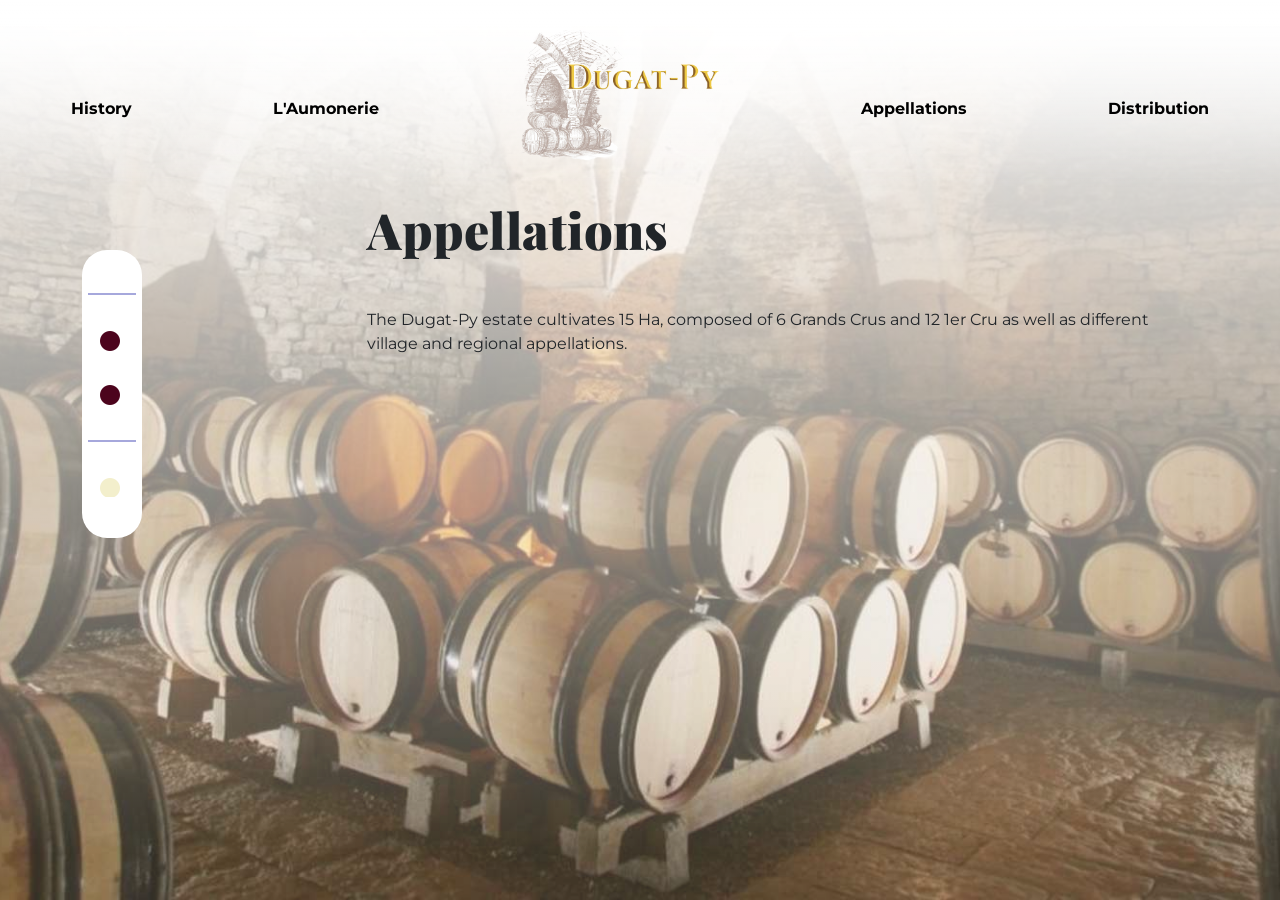
<file: appellations.html>
<!DOCTYPE html>
<html lang="en">

  <head>

    <meta charset="UTF-8">
    <meta name="viewport" content="width=device-width, initial-scale=1, shrink-to-fit=no">
    <meta name="description" content="Domaine viticole Dugat-Py bourgogne">
    <meta name="author" content="margaux haering">
    <link rel="preconnect" href="https://fonts.gstatic.com">
    <link href="https://fonts.googleapis.com/css2?family=Montserrat:wght@100;200;300;400;500;600;700;800;900&display=swap" rel="stylesheet">

    <title>Domaine Dugat-Py</title>

    <!-- Bootstrap core CSS -->
    <link href="vendor/bootstrap/css/bootstrap.min.css" rel="stylesheet">

    <!-- Additional CSS Files -->
    <link rel="stylesheet" href="assets/css/main.css">
    <link rel="stylesheet" href="assets/css/animated.css">
    <link rel="stylesheet" href="https://cdnjs.cloudflare.com/ajax/libs/font-awesome/6.0.0-beta3/css/all.min.css">
    <link href="https://fonts.googleapis.com/css2?family=Playfair+Display:wght@400;700&display=swap" rel="stylesheet">
    <link rel="stylesheet"
       href="https://fonts.googleapis.com/css2?family=Material+Symbols+Outlined:opsz,wght,FILL,GRAD@20..48,100..700,0..1,-50..200" />

  </head>

<body>

  <!-- ***** Preloader Start ***** -->
  <div id="js-preloader" class="js-preloader">
    <div class="preloader-inner">
      <span class="dot"></span>
      <div class="dots">
        <span></span>
        <span></span>
        <span></span>
      </div>
    </div>
  </div>
  <!-- ***** Preloader End ***** -->

  <!-- ***** Header Area Start ***** -->
  <header class="header-area header-sticky wow slideInDown" data-wow-duration="0.75s" data-wow-delay="0s">
        <nav>
            <ul>
                <li><a href="history.html"><b>History</b></a></li>
                <li><a href="aumonerie.html"><b>L'Aumonerie</b></a></li>
                <a href="index.html"><li class="logo"></li></a>
                <li><a href="appellations.html"><b>Appellations</b></a></li>
                <li><a href="distribution.html"><b>Distribution</b></a></li>
            </ul>
        </nav>
    </header>
  <!-- ***** Header Area End ** *** -->

  <div class="aumonerie-banner">
    <div class="container">
      <div class="row" >
        <div class="col-lg-3 app-text">
          <div class="sidebar">

              <ul class="sidebar-links">
                <h4>
                  <span>Red Wines</span>
                  <div class="menu-separator"></div>
                </h4>
                <li>
                    <a onclick="bottles('nuit')">  <span class="material-symbols-outlined" style="font-variation-settings:'FILL' 1;color:#4c041d" > circle</span>Côte de Nuit</a>
                </li>
                <li>
                  <a onclick="bottles('beauneR')"><span class="material-symbols-outlined" style="font-variation-settings:'FILL' 1;color:#4c041d" > circle </span>Côte de Beaune</a>
                </li>
                <h4>
                  <span>White Wines</span>
                  <div class="menu-separator"></div>
                </h4>
                <li>
                        <a onclick="bottles('beauneW')"><span class="material-symbols-outlined" style="font-variation-settings:'FILL' 1;color:#f3efcc" > circle </span>Côte de Beaune</a>
                </li>
            </div>

        </div>
        <div class="col-lg-9 aumonerie-text">
          <h1><b>Appellations</b></h1>
<br><br>The Dugat-Py estate cultivates 15 Ha, composed of 6 Grands Crus and 12 1er Cru as well as different village and regional appellations.


      </div>
</div>
<div class="col-lg-12">
  <div id="bottles-panel">
    <p class="empty"></p>
  </div>

</div>
</div>

</div>


  <!-- Scripts -->
  <script>


      function bottles(eventId) {
        const bPanel = document.getElementById('bottles-panel');

        if (eventId == 'nuit') {
          bPanel.innerHTML = `

          <div class="slider">
                     <div class="item">
                        <div class='bot-text-head'>
                        <h6>Grand Cru</h6>
                         <div class='separator'></div>
                         <h4>Chambertin <br>"Très Vieilles Vignes"</h4>
                         </div>
                        <div class='row'>
                        <div class='col-lg-4'>
<img src="/wine/assets/images/bottle2.png" alt="">
                        </div>
                        <div class='col-lg-8'><br><br> 100% pinot noir
<br>• Age of vines : >90 years
<br>• Geology : Clay-limestone
<br>• 220-270 bottles annual
<br>• Traditional vinification
<br>• Non filtered wine
<br>• 18-26 months ageing in new oak casks
<br>• Organic treatment since 1999</div></div>
                     </div>
                     <div class="item">
                     <div class='bot-text-head'>
                     <h6>Grand Cru</h6>
                      <div class='separator'></div>
                        <h4>Mazis - Chambertin Hauts <br> "Vieilles Vignes"</h4>
                        </div>
                       <div class='row'>
                       <div class='col-lg-4'>
                       <img src="/wine/assets/images/bottle2.png" alt="">
                       </div>
                       <div class='col-lg-8'><br><br> </div></div>
                  </div>
                     <div class="item">
                     <div class='bot-text-head'>
                     <h6>Grand Cru</h6>
                      <div class='separator'></div>
                    <h4> Mazis - Chambertin <br>"Très Vieilles Vignes"</h4>
                    </div>
                    <div class='row'>
                    <div class='col-lg-4'>
                    <img src="/wine/assets/images/bottle2.png" alt="">
                    </div>
                    <div class='col-lg-8'><br><br>100% pinot noir
                    <br>• Age of vines : 70 years
                    <br>• Geology : Clay-limestone
                    <br>• 800-1100 bottles annual
                    <br>• Traditional vinification
                    <br>• Non filtered wine
                    <br>• 16-18 months ageing in new oak casks
                    <br>• Organic treatment since 2003</div></div>
                                             </div>
                     <div class="item">
                     <div class='bot-text-head'>
                     <h6>Grand Cru</h6>
                      <div class='separator'></div>
              <h4> Charmes - Chambertin <br>"Vieilles Vignes" </h4>
              </div>
              <div class='row'>
              <div class='col-lg-4'>
              <img src="/wine/assets/images/bottle2.png" alt="">
              </div>
              <div class='col-lg-8'><br><br>100% pinot noir
              <br>• Age of vines : 35 years
              <br>• Geology : Clay-limestone
              <br>• 1800-2400 bottles annual
              <br>• Traditional vinification
              <br>• Non filtered wine
              <br>• 16-18 months ageing in new oak casks
              <br>• Organic treatment since 2003
              </div></div>
                         </div>
                     <div class="item ">
                     <div class='bot-text-head'>
                     <h6>Grand Cru</h6>
                      <div class='separator'></div>
                        <h4> Mazoyères - Chambertin <br>"Vieilles Vignes" </h4>
                        </div>
                        <div class='row'>
                        <div class='col-lg-4'>
                        <img src="/wine/assets/images/bottle2.png" alt="">
                        </div>
                        <div class='col-lg-8'><br><br>
                        100% pinot noir
<br>• Age of vines : 30 years
<br>• Geology : Clay-limestone
<br>• 800-1000 bottles annual
<br>• Traditional vinification
<br>• Non filtered wine
<br>• 16-18 months ageing in new oak casks
<br>• Organic treatment since 2004</div></div>
                         </div>
                     <div class="item ">
                     <div class='bot-text-head'>
                     <h6>Gevrey-Chambertin 1er Cru</h6>
                      <div class='separator'></div>
<h4> Lavaux St Jacques <br>"Vieilles Vignes" </h4>
                      </div>
                      <div class='row'>
                      <div class='col-lg-4'>
                      <img src="/wine/assets/images/bottle2.png" alt="">
                      </div>
                      <div class='col-lg-8'><br><br>
                      100% pinot noir
                      <br>• Age of vines : 45 years
                      <br>• Geology : Clay-limestone
                      <br>• 500-750 bottles annual
                      <br>• Traditional vinification
                      <br>• Non filtered wine
                      <br>• 16-18 months ageing in new oak casks
                      <br>• Organic treatment since 2003
                       </div></div></div>
                       <div class="item ">
                       <div class='bot-text-head'>
                       <h6>Gevrey-Chambertin 1er Cru</h6>
                        <div class='separator'></div>
  <h4> Petite Chapelle <br>"Vieilles Vignes" </h4>
                        </div>
                        <div class='row'>
                        <div class='col-lg-4'>
                        <img src="/wine/assets/images/bottle2.png" alt="">
                        </div>
                        <div class='col-lg-8'><br><br>
                        100% pinot noir
                        <br>• Age of vines : 50 years
                        <br>• Geology : Clay-limestone
                        <br>• 1000-1500 bottles annual
                        <br>• Traditional vinification
                        <br>• Non filtered wine
                        <br>• 16-18 months ageing in new oak casks
                        <br>• Organic treatment since 2003
                         </div></div></div>
                         <div class="item ">
                         <div class='bot-text-head'>
                         <h6>Gevrey-Chambertin 1er Cru</h6>
                          <div class='separator'></div>
  <h4> Champeaux <br>"Vieilles Vignes" </h4>
                          </div>
                          <div class='row'>
                          <div class='col-lg-4'>
                          <img src="/wine/assets/images/bottle2.png" alt="">
                          </div>
                          <div class='col-lg-8'><br><br>
                          100% pinot noir
                          <br>• Age of vines : 55 years
                          <br>• Geology : Clay-limestone
                          <br>• 1200-1800 bottles annual
                          <br>• Traditional vinification
                          <br>• Non filtered wine
                          <br>• 16-18 months ageing in new oak casks
                          <br>• Organic treatment since 2004
                           </div></div></div>
                           <div class="item ">
                           <div class='bot-text-head'>
                           <h6>Gevrey-Chambertin 1er Cru</h6>
                            <div class='separator'></div>
<h4> Fonteny <br>"Vieilles Vignes" <br> 1996 & 2009</h4>
                            </div>
                            <div class='row'>
                            <div class='col-lg-4'>
                            <img src="/wine/assets/images/bottle2.png" alt="">
                            </div>
                            <div class='col-lg-8'><br><br>
                            100% pinot noir
                            <br>• Age of vines : 50 years
                            <br>• Geology : Clay-limestone
                            <br>• 500 bottles annual
                            <br>• Traditional vinification
                            <br>• Non filtered wine
                            <br>• 16-18 months ageing in new oak casks
                            <br>• Organic treatment since 2003
                             </div></div></div>
                             <div class="item ">
                             <div class='bot-text-head'>
                             <h6>Gevrey-Chambertin 1er Cru</h6>
                              <div class='separator'></div>
                            <h4> Les Corbeaux <br>"Très Vieilles Vignes" </h4>
                              </div>
                              <div class='row'>
                              <div class='col-lg-4'>
                              <img src="/wine/assets/images/bottle2.png" alt="">
                              </div>
                              <div class='col-lg-8'><br><br>

                               </div></div></div>
                               <div class="item ">
                               <div class='bot-text-head'>
                               <h6>Gevrey-Chambertin 1er Cru</h6>
                                <div class='separator'></div>
                              <h4> La Perrière <br>"Vieilles Vignes"</h4>
                                </div>
                                <div class='row'>
                                <div class='col-lg-4'>
                                <img src="/wine/assets/images/bottle2.png" alt="">
                                </div>
                                <div class='col-lg-8'><br><br>

                                 </div></div></div>
                                 <div class="item ">
                                 <div class='bot-text-head'>
                                 <h6>Gevrey-Chambertin Village</h6>
                                  <div class='separator'></div>
                                  <h4> Cuvée Coeur de Roy <br>"Très Vieilles Vignes" <br> 1996 & 2009</h4>
                                  </div>
                                  <div class='row'>
                                  <div class='col-lg-4'>
                                  <img src="/wine/assets/images/bottle2.png" alt="">
                                  </div>
                                  <div class='col-lg-8'><br><br>
                                  100% pinot noir
                    <br>• Age of vines : 50-99 years
                    <br>• Geology : Clay-limestone
                    <br>• 4500-5100 bottles annual
                    <br>• Traditional vinification
                    <br>• Non filtered wine
                    <br>• 16-18 months ageing in new oak casks
                    <br>• Organic treatment since 1999
                                   </div></div></div>

                     <button id="next">></button>
                     <button id="prev"><</button>
                 </div>
`;
}
let items = document.querySelectorAll('.slider .item');
let active = 3;

items = Array.from(items);

function loadShow() {
    items.forEach((item, index) => {
        item.style.transition = "transform 0.5s, opacity 0.5s";
    });

    items[active].style.transform = `none`;
    items[active].style.zIndex = 1;
    items[active].style.filter = 'none';
    items[active].style.opacity = 1;

    let stt = 0;
    for (let i = active + 1; i < items.length; i++) {
        stt++;
        items[i].style.transform = `translateX(${120 * stt}px) scale(${1 - 0.2 * stt}) perspective(16px) rotateY(-1deg)`;
        items[i].style.zIndex = -stt;
        items[i].style.filter = 'blur(5px)';
        items[i].style.opacity = stt > 2 ? 0 : 0.6;
    }

    stt = 0;
    for (let i = active - 1; i >= 0; i--) {
        stt++;
        items[i].style.transform = `translateX(${-120 * stt}px) scale(${1 - 0.2 * stt}) perspective(16px) rotateY(1deg)`;
        items[i].style.zIndex = -stt;
        items[i].style.filter = 'blur(5px)';
        items[i].style.opacity = stt > 2 ? 0 : 0.6;
    }
}

function rearrangeItems(direction) {
    if (direction === 'next') {
        let firstItem = items.shift();
        items.push(firstItem);
    } else if (direction === 'prev') {
        let lastItem = items.pop();
        items.unshift(lastItem);
    }
}

let next = document.getElementById('next');
let prev = document.getElementById('prev');

next.onclick = function () {
    rearrangeItems('next');
    loadShow();
};

prev.onclick = function () {
    rearrangeItems('prev');
    loadShow();
};

let touchStartX = 0;
let touchEndX = 0;

function handleSwipe() {
    if (touchEndX < touchStartX - 50) {

        rearrangeItems('next');
        loadShow();
    }
    if (touchEndX > touchStartX + 50) {

        rearrangeItems('prev');
        loadShow();
    }
}

document.querySelector('.slider').addEventListener('touchstart', (e) => {
    touchStartX = e.changedTouches[0].screenX;
});

document.querySelector('.slider').addEventListener('touchend', (e) => {
    touchEndX = e.changedTouches[0].screenX;
    handleSwipe();
});


loadShow();



}



document.querySelector('.slider').addEventListener('touchmove', (e) => {
    let currentX = e.changedTouches[0].screenX;
    let deltaX = currentX - touchStartX;
    items[active].style.transform = `translateX(${deltaX}px)`;
});

    </script>
  <script src="vendor/jquery/jquery.min.js"></script>
  <script src="vendor/bootstrap/js/bootstrap.bundle.min.js"></script>
  <script src="assets/js/owl-carousel.js"></script>
  <script src="assets/js/animation.js"></script>
  <script src="assets/js/custom.js"></script>

</body>

</html>
</file>
<file: assets/css/main.css>
/* ---------------------------------------------
Table of contents
------------------------------------------------
01. font & reset css
02. reset
03. global styles
04. header
05. banner
06. features
07. testimonials
08. contact
09. footer
10. preloader
11. search
12. portfolio

--------------------------------------------- */
/*
---------------------------------------------
font & reset css
---------------------------------------------
*/
@import url('https://fonts.googleapis.com/css2?family=Montserrat:wght@100;200;300;400;500;600;700;800;900&display=swap');
/*
---------------------------------------------
reset
---------------------------------------------
*/
html, body, div, span, applet, object, iframe, h1, h2, h3, h4, h5, h6, p, blockquote, div
pre, a, abbr, acronym, address, big, cite, code, del, dfn, em, font, img, ins, kbd, q,
s, samp, small, strike, strong, sub, sup, tt, var, b, u, i, center, dl, dt, dd, ol, ul, li,
figure, header, nav, section, article, aside, footer, figcaption {
  margin: 0;
  padding: 0;
  border: 0;
  outline: 0;
}

/* clear fix */
.grid:after {
  content: '';
  display: block;
  clear: both;
}




.map-container {
    position: relative;
    width: 100%;
}

#worldMap {
    width: 70%;
    height: 90%;
    padding-top: 10%;
    padding-left: 20%;
}

/* ---- .3d carousel ---- */

.bot-text-head{
  text-align: center;
}
html {
  scroll-behavior: smooth;
}

.bot-text{
  padding-left: 300px;
}

.slider{
    position: absolute;
    margin-top: 40px;
    width: 100%;
    height: 600px;
    overflow: hidden;
}
.item{
    position: absolute;
    margin-top: 40px;
    width: 600px;
    height: 420px;
    background-color: rgba(255,255,255,0.8);
    border-radius: 10px;
    padding: 20px;
    transition:  0.5s;
    left: calc(50% - 200px);
    top: 0;
}
#next{
    position: absolute;
    right: 0px;
    top: 40%;
}
#prev{
    position: absolute;
    left: 200px;
    top: 40%;
}
#prev, #next{
    color: #fff;
    background: none;
    border: none;
    font-size: xxx-large;
    font-family: monospace;
    font-weight: bold;
    opacity: 0.8;
    transition: opacity 0.5s;
}
#prev:hover,
#next:hover{
    opacity: 1;
}


/* ---- .side bar ---- */
@import url("https://fonts.googleapis.com/css2?family=Poppins:wght@400;500;600;700&display=swap");

.sidebar {
  position: fixed;
  top: 20;
  left: 1;
  height: 32%;
  width: 60px;
  display: flex;
  overflow-x: hidden;
  flex-direction: column;
  background: #fff;
  padding: 5px 6px;
  transition: all 0.4s ease;
  border-radius: 25px 25px 25px 25px;
}
.sidebar:hover {
  width: 220px;
}
.sidebar .sidebar-header {
  align-items: center;
}
.sidebar-links h4 {
  color: #000;
  font-weight: 500;
  white-space: nowrap;
  margin: 5px 0;
  position: relative;
}
.sidebar-links h4 span {
  opacity: 0;
}
.sidebar:hover .sidebar-links h4 span {
  opacity: 1;
}
.sidebar-links .menu-separator {
  position: absolute;
  left: 0;
  top: 50%;
  width: 100%;
  height: 1px;
  transform: scaleX(1);
  transform: translateY(-50%);
  background: #4f52ba;
  transform-origin: right;
  transition-delay: 0.2s;
}
.sidebar:hover .sidebar-links .menu-separator {
  transition-delay: 0s;
  transform: scaleX(0);
}
.sidebar-links {
  list-style: none;
  margin-top: 20px;
  height: 80%;
  overflow-y: auto;
  scrollbar-width: none;
}
.sidebar-links::-webkit-scrollbar {
  display: none;
}
.sidebar-links li a {
  display: flex;
  align-items: center;
  gap: 0 20px;
  color: #000;
  font-weight: 500;
  white-space: nowrap;
  padding: 15px 10px;
  text-decoration: none;
  transition: 0.2s ease;
}
.sidebar-links li a:hover {
  color: #161a2d;
  background: #fff;
  border-radius: 4px;
}
.user-account {
  margin-top: auto;
  padding: 12px 10px;
  margin-left: -10px;
}
.user-profile {
  display: flex;
  align-items: center;
  color: #161a2d;
}
.user-profile img {
  width: 42px;
  border-radius: 50%;
  border: 2px solid #fff;
}
.user-profile h3 {
  font-size: 1rem;
  font-weight: 600;
}
.user-profile span {
  font-size: 0.775rem;
  font-weight: 600;
}
.user-detail {
  margin-left: 23px;
  white-space: nowrap;
}
.sidebar:hover .user-account {
  background: #fff;
  border-radius: 4px;
}

/* ---- .grid-item ---- */

.grid-sizer,
.grid-item {
  width: 50%;
}

.grid-item {
  float: left;
}

.grid-item img {
  display: block;
  max-width: 100%;
}

.clearfix:after {
  content: ".";
  display: block;
  clear: both;
  visibility: hidden;
  line-height: 0;
  height: 0;
}

.clearfix {
  display: inline-block;
}

html[xmlns] .clearfix {
  display: block;
}

* html .clearfix {
  height: 1%;
}

ul, li {
  padding: 0;
  margin: 0;
  list-style: none;
}

section, article, aside, footer, hgroup {
  display: block;
}

* {
  box-sizing: border-box;
}

html, body {
  font-family: 'Playfair Display', serif;
  font-weight: 400;
  background-color: #fff;
  -ms-text-size-adjust: 100%;
  -webkit-font-smoothing: antialiased;
  -moz-osx-font-smoothing: grayscale;
}

a {
  text-decoration: none !important;
}

h1, h2, h3, h4, h5, h6 {
  margin-top: 0px;
  margin-bottom: 0px;
}

ul {
  margin-bottom: 0px;
}

p {
  font-size: 15px;
  line-height: 30px;
  color: #2a2a2a;
}

img {
  margin-bottom: -3px;
  width: 100%;
  overflow: hidden;
}

/*
---------------------------------------------
global styles
---------------------------------------------
*/
html,
body {
  background: #fff;
  font-family: 'Montserrat', sans-serif;
}

/*
---------------------------------------------
header
---------------------------------------------
*/

header {
    width: 100%;
    position: fixed;
    top: 0;
    left: 0;
    padding: 30px 0 0;
    background-color: transparent;
    z-index: 10;
}

header::before {
    content: "";
    position: absolute;
    top: 0;
    left: 0;
    width: 100%;
    height: 100%;
    background: linear-gradient(to bottom, rgba(255, 255, 255, 1), rgba(255, 255, 255, 0));
    pointer-events: none;
    z-index: -1;
}

nav ul {
    display: flex;
    justify-content: space-around;
    align-content: center;
    align-items:center;
    list-style-type: none;
    position: relative;
}

nav ul li {
    font-size: 1rem;
}

nav ul li a {
    color: black;
    text-decoration: none;
}





.logo {
  background-image: url(../images/logo_DP.png);
  width: 200px;
  height: 150px;
  display: inline-block;
  margin-top: 0px;
  background-size: contain;
  background-repeat: no-repeat;
}

.wine-bottle img {
    max-width: 600px;
    z-index: 200;
    padding-top: 200px;
    transition: opacity 3s, transform 3s;
}


.main-text {
  transition: opacity 3s, transform 3s;
}
.fade-out-left {
  opacity: 0;
  transform: translate(-100px, -50px);
}

.fade-out-right {
  opacity: 0;
  transform: translate(100px, -50px);
}

.fade-in-left {
  opacity: 1;
  transform: translate(0, 0);
}

.fade-in-right {
  opacity: 1;
  transform: translate(0, 0);
}

/*
---------------------------------------------
Banner Style
---------------------------------------------
*/



.main-banner {
  background-repeat: no-repeat;
  background-position: center 35%;
  background-size: cover;
  background-image: url(../images/main.jpg);
  height: 100vh;
}

.main-banner::before {
  content: "";
  position: absolute;
  top: 0;
  left: 0;
  right: 0;
  bottom: 0;
  background-color: rgba(252, 226, 190, 0.2);
}

.main-banner > * {
  position: relative;
  z-index: 2;
}
.main-banner::before {
    content: "";
    position: absolute;
    top: 0;
    width: 100%;
    height: 100%;
    background: linear-gradient(to bottom, rgba(255, 255, 255, 1), rgba(255, 255, 255, 0) 95%);
    background-color: rgba(252, 226, 190, 0.2);
    z-index: 1;
}

.main-banner-content {
    position: relative;
    z-index: 2;
}



.main-banner h2 {
  color: black;
  font-size: 20px;
  margin-top: 400px;
  margin-left: 100px;

}
.main-banner a {
  color: #000;
}

.main-banner h1{
font-family: 'Playfair Display', serif;
font-size: 50px;
font-weight: 800;
margin-left: 100px;
}


.find-out-link {
    font-size: 1rem;
    color: #000;
    text-decoration: none;
    padding-bottom: 2px;
}



.more {
  background-repeat: no-repeat;
  background-position: center bottom;
  background-size: cover;
  background-image: url(../images/more.jpg);
  height: 100vh;
}


.sec-text {
  padding-top: 200px;
  transition: opacity 3s, transform 3s;
}
.sec-text h1{
  font-family: 'Playfair Display', serif;
  font-size: 50px;
  font-weight: 800;
}
.history-text {
  justify-content: center;
  padding-top: 200px;
  transition: opacity 3s, transform 3s;
}

.history-text h1{
  font-family: 'Playfair Display', serif;
  font-size: 50px;
  font-weight: 800;
}

.horse img {
    max-width: 550px;
    z-index: 200;
    padding-top: 250px;
    padding-left: 50px;

    transition: opacity 3s, transform 3s;
}

.portrait img {
    max-width: 550px;
    z-index: 200;
    padding-top: 350px;
    padding-left: 50px;

    transition: opacity 3s, transform 3s;
}



.aumonerie-banner {
  background-repeat: no-repeat;
  background-position: center 35%;
  background-size: cover;
  background-image: url(../images/aumonerie.jpg);
  height: 100vh;
}

.aumonerie-banner::before {
  content: "";
  position: absolute;
  top: 0;
  left: 0;
  right: 0;
  bottom: 0;
  background-color: rgba(252, 226, 190, 0.2);
}

.aumonerie-banner > * {
  position: relative;
  z-index: 2;
}
.aumonerie-banner::before {
    content: "";
    position: absolute;
    top: 0;
    width: 100%;
    height: 100%;
    background: linear-gradient(to bottom, rgba(255, 255, 255, 1), rgba(255, 255, 255, 0) 95%);
    background-color: rgba(252, 226, 190, 0.2);
    z-index: 1;
}

.aumonerie-banner-content {
    position: relative;
    z-index: 2;
}

.app-text {

  padding-top: 250px;
  transition: opacity 3s, transform 3s;
}

.distri-text {
  justify-content: center;
  padding-top: 50px;
  padding-left: 200px;
  transition: opacity 3s, transform 3s;
}
.distri-text h1{
  font-family: 'Playfair Display', serif;
  font-size: 50px;
  font-weight: 800;
}

.aumonerie-text {
  justify-content: center;
  padding-top: 200px;
  transition: opacity 3s, transform 3s;
}

.aumonerie-text h1{
  font-family: 'Playfair Display', serif;
  font-size: 50px;
  font-weight: 800;
}

.aumonerie img {
    max-width: 450px;
    z-index: 200;
    padding-top: 250px;
    padding-left: 100px;

    transition: opacity 3s, transform 3s;
}

/*
---------------------------------------------
cards
---------------------------------------------
*/

.cards-container {
    display: flex;
    justify-content: space-around;
    align-items: stretch;
    gap: 10px;
    flex-wrap: wrap;
    padding-top: 200px;
}

.cards-container2 {
    display: flex;
    justify-content: space-around;
    align-items: stretch;
    gap: 10px;
    flex-wrap: wrap;
}
.cards-container3 {
    display: flex;
    flex-wrap: nowrap;
    gap: 10px;
    grid-auto-flow: column;
}

.card {
    width: 30%;
    height: 80px;
    padding: 10px;
    box-shadow: 0px 0px 10px rgba(0, 0, 0, 0.1);
    border-radius: 10px;
    text-align: center;
    display: flex;
    align-items: center;
    justify-content: center;
    }

    .card2 {
        width: 45%;
        height: 60px;
        padding: 10px;
        box-shadow: 0px 0px 10px rgba(0, 0, 0, 0.1);
        border-radius: 10px;
        text-align: center;
        display: flex;
        align-items: center;
        justify-content: center;
        background-color: #fff;
        }
        .card3 {
            width: 30%;
            height: 45px;
            box-shadow: 0px 0px 10px rgba(0, 0, 0, 0.1);
            border-radius: 10px;
            text-align: center;
            display: flex;
            align-items: center;
            justify-content: center;
            background-color: #fff;
            }
            .card4 {
                width: 50%;
                height: 45px;
                box-shadow: 0px 0px 10px rgba(0, 0, 0, 0.1);
                border-radius: 10px;
                text-align: center;
                display: flex;
                align-items: center;
                justify-content: center;
                background-color: #fff;
                }


    .red {
        background-color: #590023;
        }
        .white {
            background-color: #FDFFC9;
            }


            .details-panel, .app-panel {
              background-color: transparent;
              padding-top: 15px;
              display: flex;
              justify-content: space-around;
              align-items: stretch;
              gap: 10px;
              flex-wrap: wrap;
            }

            .details-panel,.app-panel h2 {
              font-size: 24px;
              color: #000;
              margin-bottom: 10px;
            }
            .app-panel h5 {
              font-size: 12px;
              color: #000;
            }

            .details-panel,.app-panel p {
              font-size: 16px;
              color: #000;
              line-height: 1.5;
            }

            .details-panel,.app-panel .empty {
              color: #aaa;
              text-align: left;
            }



            /*
            ---------------------------------------------
            carousel
            ---------------------------------------------
            */


            .carousel-container {
                display: flex;
                align-items: center;
                width: 100%;
                max-width: 100%;
                padding-top: 13px;
                position: relative;
            }

            .separator {
    width: 50px;
    height: 2px;
    background-color: #c4c4c4;
    margin: 10px auto;
}

            .carousel-btn {
                background-color: rgba(0, 0, 0, 0.5);
                border: none;
                color: #fff;
                font-size: 2rem;
                cursor: pointer;
                width: 50px;
                height: 50px;
                border-radius: 50%;
                position: absolute;
                z-index: 2;
                display: flex;
                align-items: center;
                justify-content: center;
            }

            .left-btn {
                left: -25px;
            }

            .right-btn {
                right: -25px;
            }

            .carousel-track-container {
                overflow: hidden;
                width: 100%;
            }

            .carousel-track {
                display: flex;
                transition: transform 0.4s ease-in-out;
            }

            .carousel-card {
                background-color: #fff;
                color: #333;
                text-align: center;
                padding: 20px;
                width: 500px;
                margin: 0 10px;
                border-radius: 10px;
                box-shadow: 0px 4px 8px rgba(0, 0, 0, 0.2);
            }

            .carousel-card img {
                width: 80%;
                height: auto;
                margin-bottom: 15px;
            }

            .carousel-card h3 {
                font-size: 1.25rem;
                color: #2C474B;
                margin-bottom: 10px;
            }
            .carousel-card h4 {
                font-size: 1rem;
                color: #2C474B;
                margin-bottom: 10px;
                font-weight: bold;
            }

            .carousel-card p {
                font-size: 0.9rem;
                color: #666;
                text-align: left;
                line-height: 1.5;
            }

/*
---------------------------------------------
timeline
---------------------------------------------
*/

.timeline-container {
  position: relative;
  display: flex;
  align-items: center;
  width: 100%;
  height: 400px;
  overflow-y: hidden;
}

.timeline {
  display: flex;
  align-items: center;
  position: relative;
  overflow-x: auto;
  overflow-y: hidden;
height: 100%;
}

.timeline-event {
  position: relative;
  text-align: center;
  margin: 0 10px;
}


.bubble {
  background-color: #DA8F0E;
  color: #fff;
  font-weight: bold;
  border-radius: 50%;
  padding: 25px 20px;
  display: inline-block;
  position: relative;
  z-index: 1;
}
.bubble2 {
  background-color: #DA8F0E;
  color: #fff;
  font-weight: bold;
  border-radius: 50%;
  padding: 25px 20px;
  display: inline-block;
  position: relative;
  z-index: 1;
  transform: translateY(-15px);
}



.timeline-track {
  position: absolute;
  top: 52%;
  left: 0;
  height: 4px;
  width: 100%;
  background-color: #DA8F0E;
  transform: translateY(30px);
}

.timeline-event::after {
  content: '';
  position: absolute;
  left: 50%;
  margin-left: -2px;
  border-width: 8px;
  border-style: solid;
  border-color: transparent transparent transparent transparent;
}

.timeline-item {
  display: flex;
  align-items: center;
  margin-bottom: 5px;
  position: relative;
  transform: translateY(-25px);
}



.timeline-content {
  display: flex;
  align-items: center;
  width: calc(100% - 10px);
}


.timeline-info {
  background-color: rgba(255, 252, 245, 0.2);
  width: 300px;
  height: 100px;
  border-radius: 8px;
  box-shadow: 0 4px 8px rgba(0, 0, 0, 0.1);
  transform-style: preserve-3d;
  transition: transform 0.6s;
  position: relative;
  cursor: pointer;
}


.below-track {
  transform: translateY(185px);
}

.below-track2 {
  transform: translateY(200px);
}



.front, .back {
  position: absolute;
  width: 100%;
  height: 100%;
  backface-visibility: hidden;
  display: flex;
  align-items: center;
  justify-content: center;
  border-radius: 8px;
  padding: 15px;
  box-sizing: border-box;
  transition: opacity 0.5s ease;
  backface-visibility: hidden;
}

.front {
  background-color: transparent;
  color: #333;
  opacity: 1;
  z-index: 2;
}

.back {
  background-color: #BADAF5;
  color: #fff;
  font-size: 18px;
  font-weight: bold;
  cursor: pointer;
  opacity: 0;
  z-index: 1;
}




.timeline-info h4 {
  font-size: 18px;
  font-weight: bold;
  margin-bottom: 5px;
  color: #000;
}

.timeline-info p {
  font-size: 14px;
  color: #000;
  line-height: 1;
}



@media (max-width: 768px) {

  .timeline-info {
    background-color: transparent;
    width: 200px;
    height: 150px;
    border-radius: 8px;
    box-shadow: 0 4px 8px rgba(0, 0, 0, 0.1);
    transform-style: preserve-3d;
    transition: transform 0.6s;
    position: relative;
    cursor: pointer;
  }
}

/*
---------------------------------------------
Pre Loader
---------------------------------------------
*/

.js-preloader {
    position: fixed;
    top: 0;
    left: 0;
    right: 0;
    bottom: 0;
    background-color: #fff;
    display: -webkit-box;
    display: flex;
    -webkit-box-align: center;
    align-items: center;
    -webkit-box-pack: center;
    justify-content: center;
    opacity: 1;
    visibility: visible;
    z-index: 9999;
    -webkit-transition: opacity 0.25s ease;
    transition: opacity 0.25s ease;
}

.js-preloader.loaded {
    opacity: 0;
    visibility: hidden;
    pointer-events: none;
}

@-webkit-keyframes dot {
    50% {
        -webkit-transform: translateX(96px);
        transform: translateX(96px);
    }
}

@keyframes dot {
    50% {
        -webkit-transform: translateX(96px);
        transform: translateX(96px);
    }
}

@-webkit-keyframes dots {
    50% {
        -webkit-transform: translateX(-31px);
        transform: translateX(-31px);
    }
}

@keyframes dots {
    50% {
        -webkit-transform: translateX(-31px);
        transform: translateX(-31px);
    }
}

.preloader-inner {
    position: relative;
    width: 142px;
    height: 40px;
    background: #fff;
}

.preloader-inner .dot {
    position: absolute;
    width: 16px;
    height: 16px;
    top: 12px;
    left: 15px;
    background: #000;
    border-radius: 50%;
    -webkit-transform: translateX(0);
    transform: translateX(0);
    -webkit-animation: dot 2.8s infinite;
    animation: dot 2.8s infinite;
}

.preloader-inner .dots {
    -webkit-transform: translateX(0);
    transform: translateX(0);
    margin-top: 12px;
    margin-left: 31px;
    -webkit-animation: dots 2.8s infinite;
    animation: dots 2.8s infinite;
}

.preloader-inner .dots span {
    display: block;
    float: left;
    width: 16px;
    height: 16px;
    margin-left: 16px;
    background: #000;
    border-radius: 50%;
}
</file>
